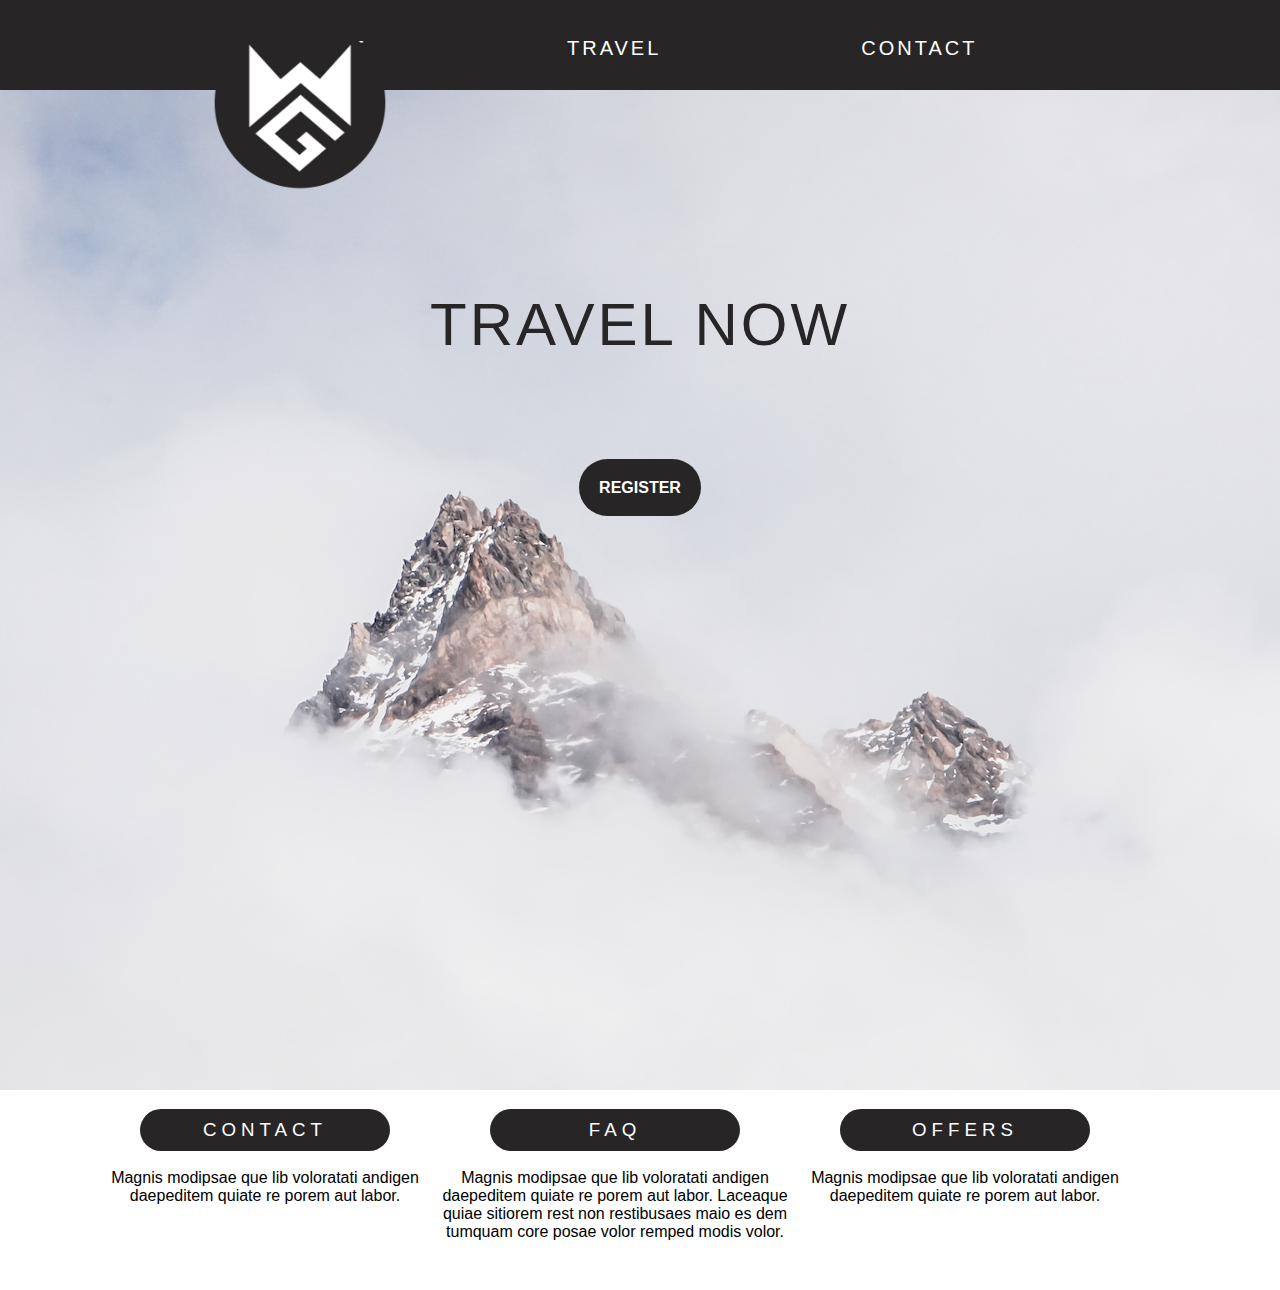
<file: travelnow/index.html>
<!DOCTYPE html>
<html lang="en">
<head>
	<meta charset="UTF-8">
	<title>Final Exam</title>
	<link rel="stylesheet" type="text/css" href="css/style.css">
</head>
<body>
	<section id="menu">
		<div class="container">
			<nav>
				<ul>
					<li><a href="index.html">HOME</a></li>
					<li><a href="travel.html">TRAVEL</a></li>
					<li><a href="contact.html">CONTACT</a></li>
				</ul>
			</nav>
		</div>

<section>
	<div id="logo">
		<img src="images/logo.png" style="width:25em; height:25em;">
	</div>
</section>	


	</section>
	<section id="hero">
		<div id="hero-background">
				<h1>TRAVEL  NOW</h1>
				<a href="register.html">REGISTER</a>		
		</div> 


	</section>
	<section id="footer">


	<div class="box">
			<div id="box1">

				<div id="one"><h3>CONTACT</h3>
					<p>Magnis modipsae que lib voloratati andigen daepeditem quiate re porem aut labor. </p>
				</div>
				<div id="two"><h3>FAQ</h3>
						<p>Magnis modipsae que lib voloratati andigen daepeditem quiate re porem aut labor. Laceaque quiae sitiorem rest non restibusaes maio es dem tumquam core posae volor remped modis volor.</p>
				</div>
				<div id="three"><h3>OFFERS</h3>
							<p>Magnis modipsae que lib voloratati andigen daepeditem quiate re porem aut labor. </p>
				</div>
			</div>
		</div>

	</section>
</body>
</html>
</file>
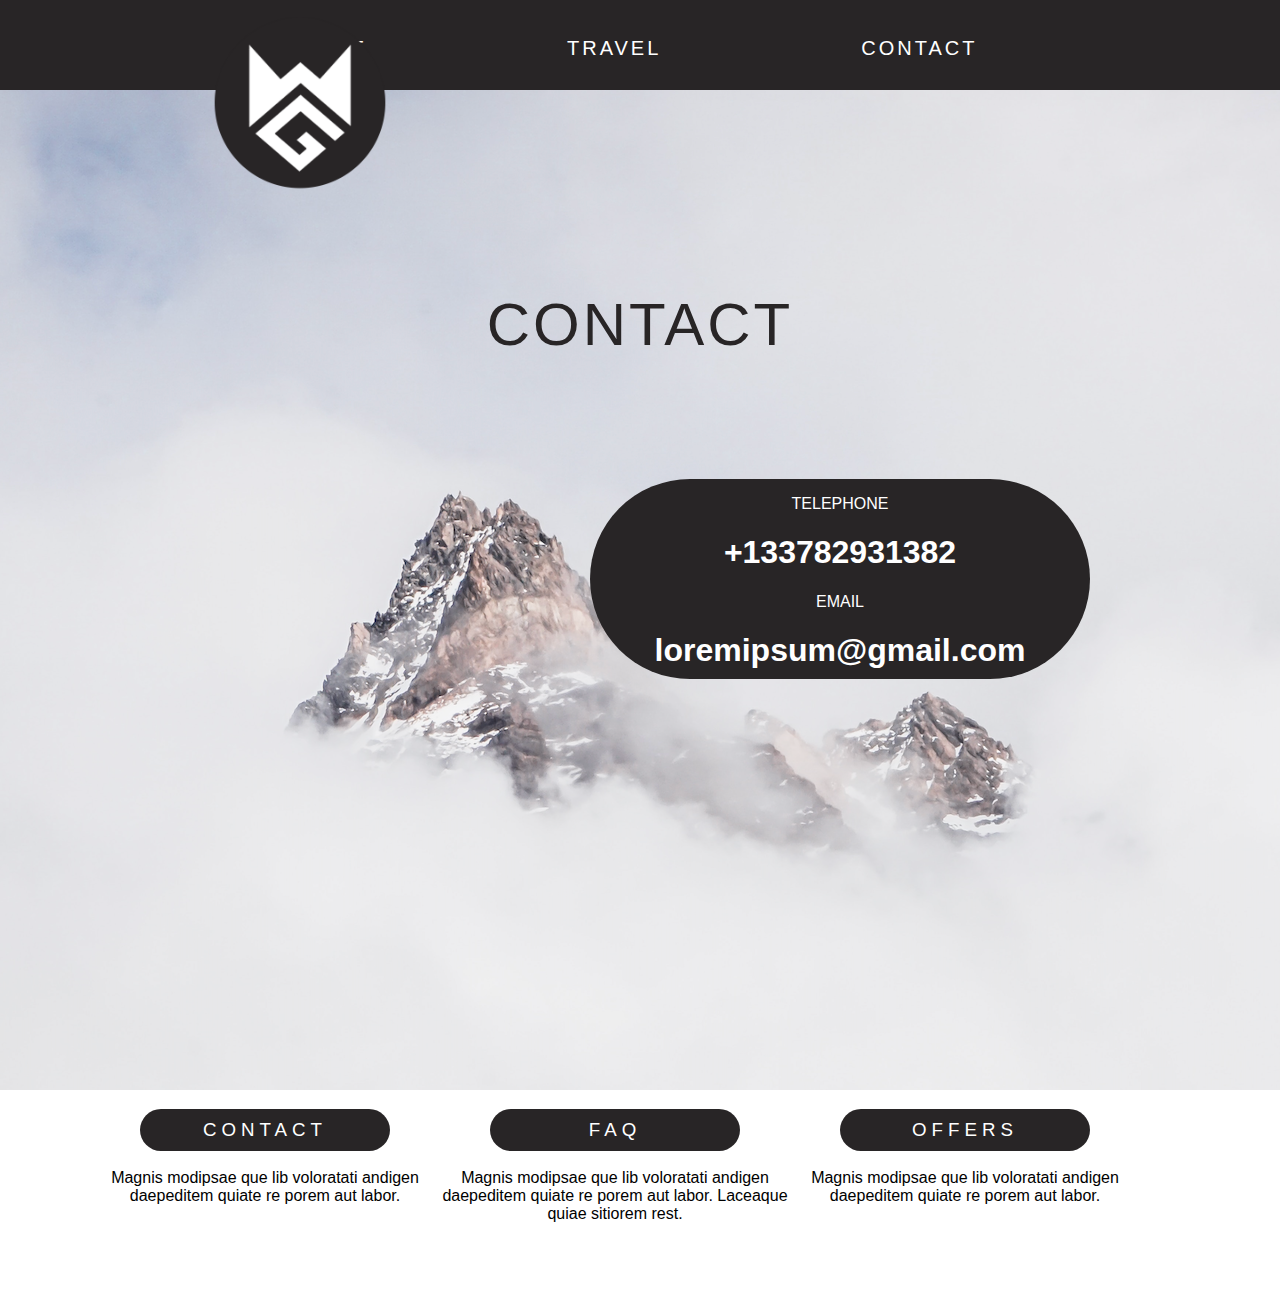
<file: travelnow/contact.html>
<!DOCTYPE html>
<html lang="en">
<head>
	<meta charset="UTF-8">
	<title>Final Exam</title>
	<link rel="stylesheet" type="text/css" href="css/style.css">
</head>
<body>
	<section id="menu">
		<div class="container">
			<nav>
				<ul>
					<li><a href="index.html">HOME</a></li>
					<li><a href="travel.html">TRAVEL</a></li>
					<li><a href="contact.html">CONTACT</a></li>
				</ul>
			</nav>
		</div>

<section>
	<div id="logo">
		<img src="images/logo.png" style="width:25em; height:25em;">
	</div>
</section>	


	</section>
	<section id="hero">
		<div id="hero-background">
				<h1>CONTACT</h1>
<!-- 				<a href="register.html">REGISTER</a> -->
		</div> 
	<div class="contact">
	<p>TELEPHONE</p>
	<h1>+133782931382</h1>
	<p>EMAIL</p>
	<h1>loremipsum@gmail.com</h1>
	</div>

	</section>
	<section id="footer">


	<div class="box">
			<div id="box1">

				<div id="one"><h3>CONTACT</h3>
					<p>Magnis modipsae que lib voloratati andigen daepeditem quiate re porem aut labor. </p>
				</div>
				<div id="two"><h3>FAQ</h3>
						<p>Magnis modipsae que lib voloratati andigen daepeditem quiate re porem aut labor. Laceaque quiae sitiorem rest.</p>
				</div>
				<div id="three"><h3>OFFERS</h3>
							<p>Magnis modipsae que lib voloratati andigen daepeditem quiate re porem aut labor. </p>
				</div>
			</div>
		</div>

	</section>
</body>
</html>
</file>
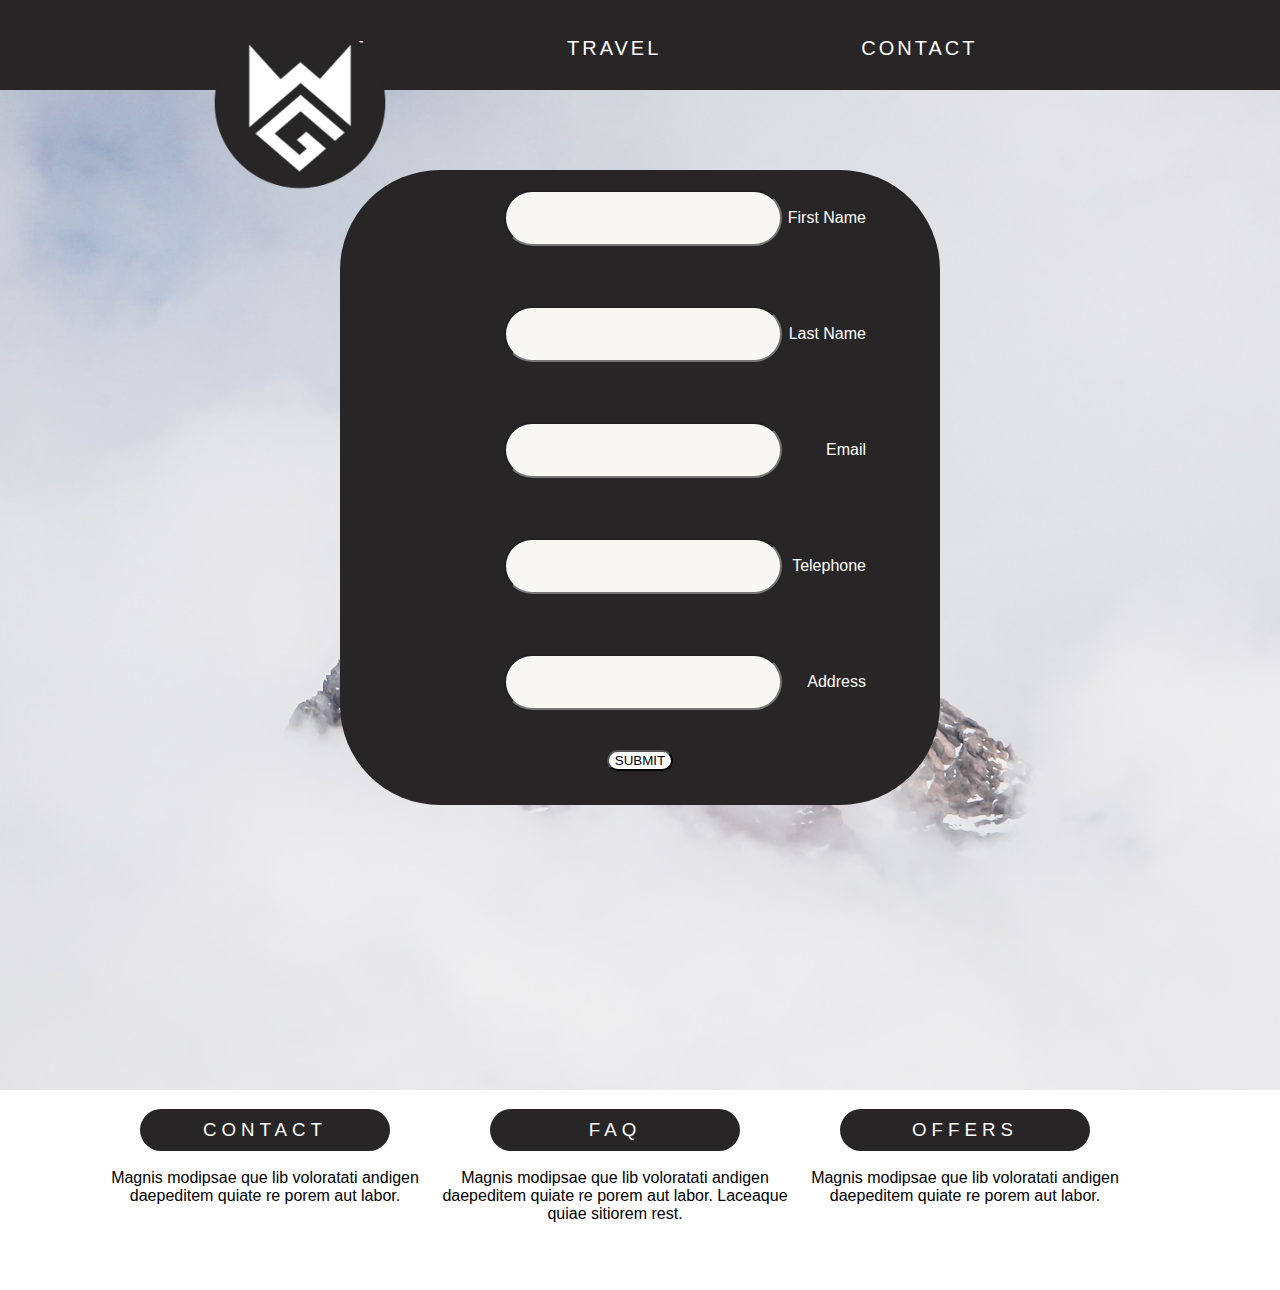
<file: travelnow/register.html>
<!DOCTYPE html>
<html lang="en">
<head>
	<meta charset="UTF-8">
	<title>Final Exam</title>
	<link rel="stylesheet" type="text/css" href="css/style.css">
</head>
<body>
	<section id="menu">
		<div class="container">
			<nav>
				<ul>
					<li><a href="index.html">HOME</a></li>
					<li><a href="travel.html">TRAVEL</a></li>
					<li><a href="contact.html">CONTACT</a></li>
				</ul>
			</nav>
		</div>

<section>
	<div id="logo">
		<img src="images/logo.png" style="width:25em; height:25em;">

	</div>
</section>	


	</section>
	<section id="hero">
		<div id="registration">
		<!-------------------------------registration------------------------------------>

		<div class="container">
			<div class="registration">
							<!-- <h1>Register or Sign in</h1> -->
							<form action="fullsend.php"> 
								<div> 
									<input type="text" name="first" id="first">
									<label for="first">First Name</label>	
									<p> </p> 
								</div> 
								<div>
									<input type="text" name="last" id="last">
									<label for="last">Last Name</label>
									<p></p>
								</div>
								<div>
									<input type="text" name="email" id="email">
									<label for="email">Email</label>
									<p></p>
								</div>

								<div>
									<input type="text" name="telephone" id="telephone">
									<label for="telephone">Telephone</label>
									<p></p>
								</div>
								<div>
									<input type="text" name="address" id="address">
									<label for="address">Address</label>
									<p></p>
								</div>
								<div id="button">

									<button class="btn btn-primary"  onclick="validate()" type="button" >SUBMIT</button>
								</div> 
							</form>

							<div id="error" style="display: none;">
								There is an error.<br> Please check your form again.
							</div>
						</div>
					</div>
				</div>


	</section>
	<section id="footer">


	<div class="box">
			<div id="box1">

				<div id="one"><h3>CONTACT</h3>
					<p>Magnis modipsae que lib voloratati andigen daepeditem quiate re porem aut labor. </p>
				</div>
				<div id="two"><h3>FAQ</h3>
						<p>Magnis modipsae que lib voloratati andigen daepeditem quiate re porem aut labor. Laceaque quiae sitiorem rest.</p>
				</div>
				<div id="three"><h3>OFFERS</h3>
							<p>Magnis modipsae que lib voloratati andigen daepeditem quiate re porem aut labor. </p>
				</div>
			</div>
		</div>

	</section>


</body>
</html>
</file>
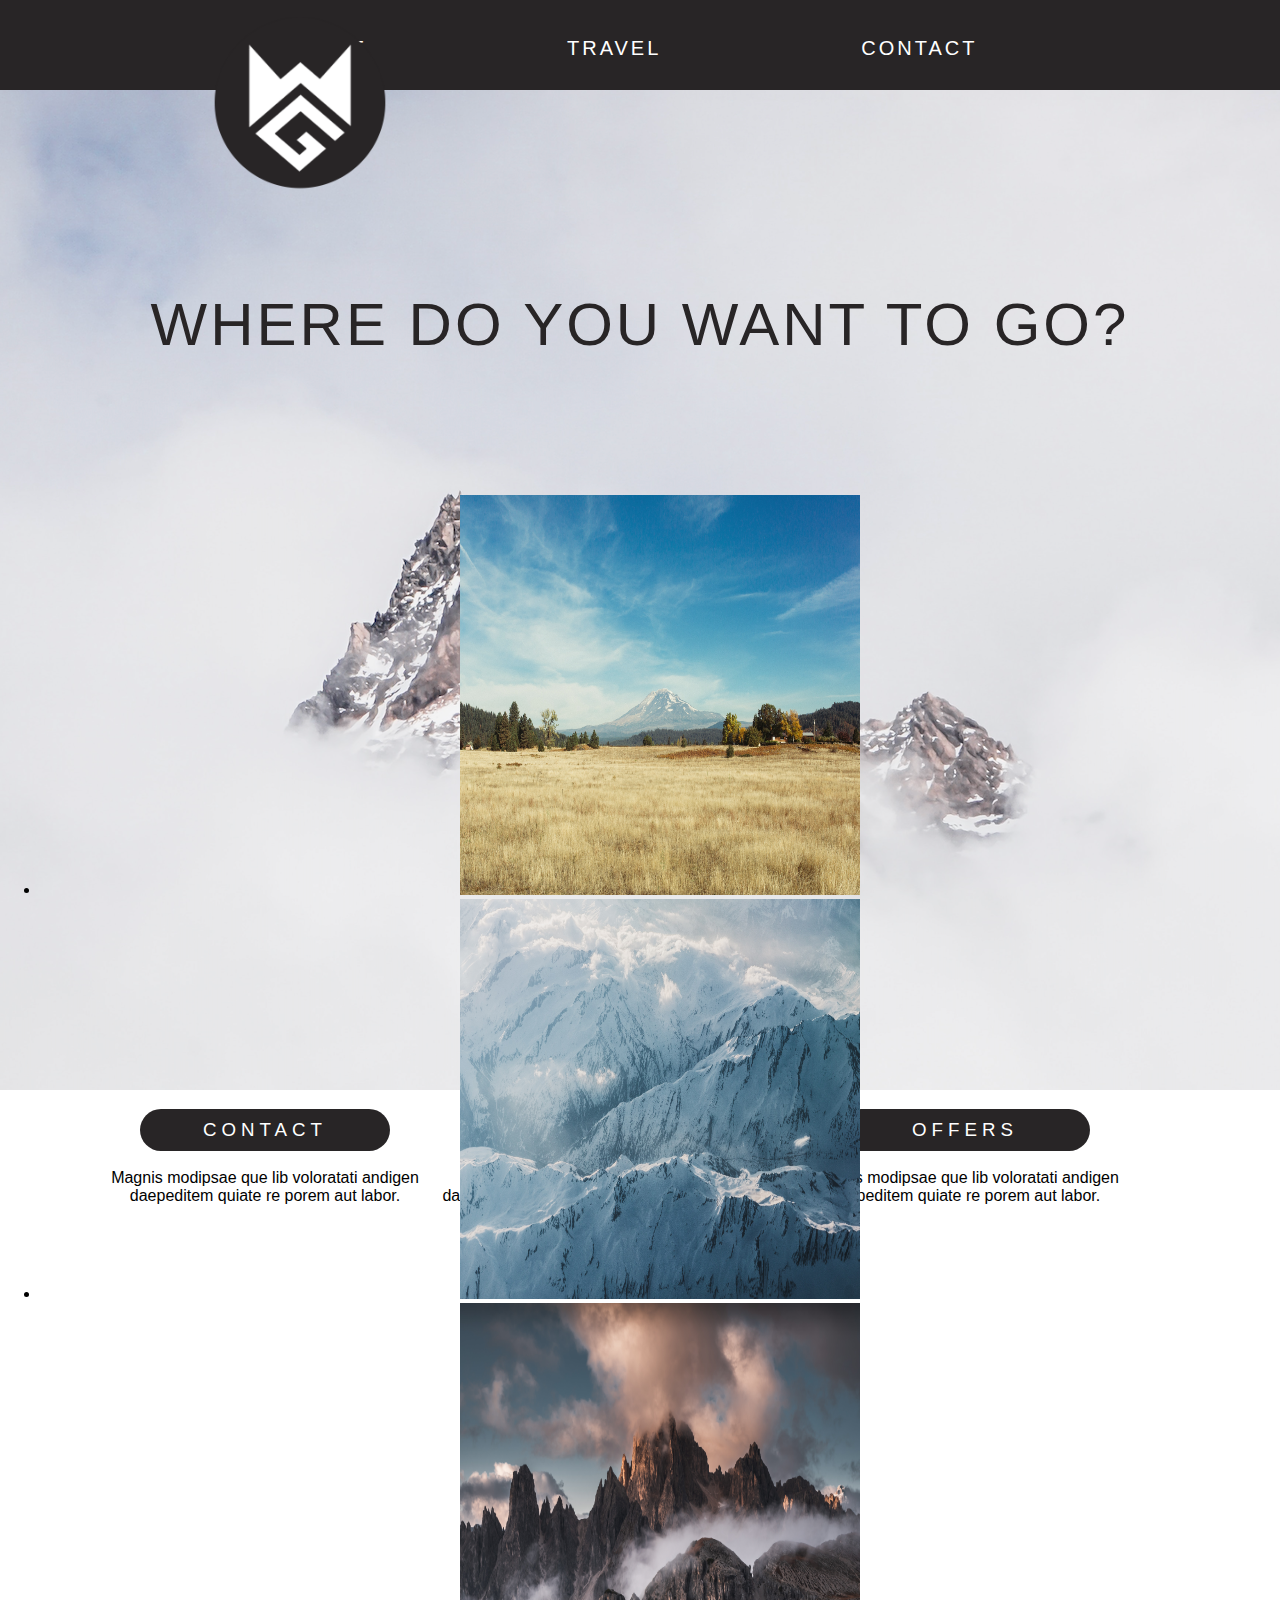
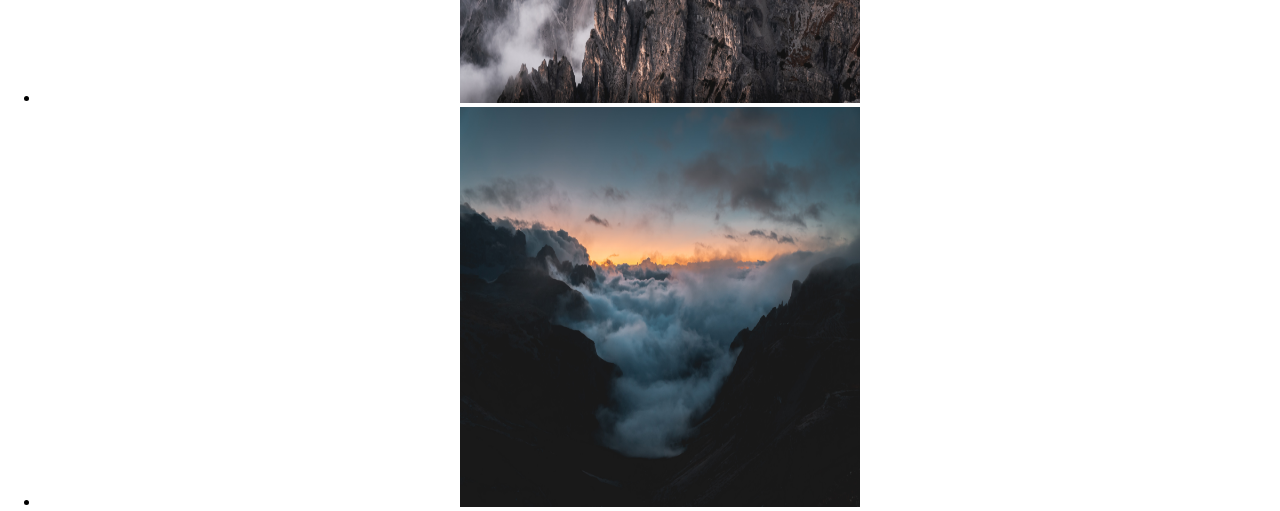
<file: travelnow/travel.html>
<!DOCTYPE html>
<html lang="en">
<head>
	<meta charset="UTF-8">
	<title>Final Exam</title>
	<link rel="stylesheet" type="text/css" href="css/style.css">
</head>
<body>
	<section id="menu">
		<div class="container">
			<nav>
				<ul>
					<li><a href="index.html">HOME</a></li>
					<li><a href="travel.html">TRAVEL</a></li>
					<li><a href="contact.html">CONTACT</a></li>
				</ul>
			</nav>
		</div>

<section>
	<div id="logo">
		<img src="images/logo.png" style="width:25em; height:25em;">
	</div>
</section>	


	</section>
	<section id="hero">
		<div id="hero-background">
				<h1>WHERE DO YOU WANT TO GO?</h1>		
		</div> 
<div id="slider">
				<ul class="slides">
					<li class="slide"><img style="width:25em; height:25em;"src="images/img1.jpg" alt=""></li>
					<li class="slide"><img style="width:25em; height:25em;"src="images/img2.jpg" alt=""></li>
					<li class="slide"><img style="width:25em; height:25em;"src="images/img3.jpg" alt=""></li>
					<li class="slide"><img style="width:25em; height:25em;"src="images/img4.jpg" alt=""></li>
				</ul>
			</div>

	</section>
	<section id="footer">


	<div class="box">
			<div id="box1">

				<div id="one"><h3>CONTACT</h3>
					<p>Magnis modipsae que lib voloratati andigen daepeditem quiate re porem aut labor. </p>
				</div>
				<div id="two"><h3>FAQ</h3>
						<p>Magnis modipsae que lib voloratati andigen daepeditem quiate re porem aut labor. Laceaque quiae sitiorem rest.</p>
				</div>
				<div id="three"><h3>OFFERS</h3>
							<p>Magnis modipsae que lib voloratati andigen daepeditem quiate re porem aut labor. </p>
				</div>
			</div>
		</div>

	</section>
	
</body>
</html>
</file>
<file: travelnow/css/style.css>
body {
	margin:0;
	padding:0;
	text-align:center;

}
.container {
	width: 890px;
	margin: 0 auto;
	overflow: hidden;
}
/*------------HEADER--------------*/
header {
	width:1000%;
	background-color: white;

}

/*------------MENU--------------*/

#menu {
	background-color: #282526;
	background-repeat: repeat-x;
	position: relative;
	/*overflow: hidden;*/
}



#menu nav ul {
	margin: 0;
	padding: 0;
	padding-top: 27px;
	padding-bottom:10px;
	overflow: hidden;

}

#menu nav ul li {
	list-style-type: none;
	float: left;
}

#menu nav ul li a {
	display: block;
	font-family: Source Sans Pro, sans-serif;
	font-size: 20px;
	font-weight: lighter;
	letter-spacing: 3px;
	color: white;
	/*font-weight: bold;*/
	text-align: center;
	text-decoration: none;
	padding: 10px 100px;
	margin-bottom: 10px;

}
#menu nav ul li a:hover{
	background-color: #737171;
	text-align:center;
	border-radius: 100px;

}
#logo{

	/*text-align: right;*/
	max-height: 10px;
	position: absolute;
	margin-left: 100px;
	margin-top: -185px;


}
/*--------------HERO---------------*/
#hero {
	height: 1000px;
	background-image: url(../images/back1.png);
	background-repeat: repeat-x;
	background-position: center top;
	padding-bottom: -50px;
}
#hero-background h1 {
	margin:0;
	padding:0;
	font-family: Lato, sans-serif;
	color: #282526;
	font-size: 60px;
	font-weight: lighter;
	letter-spacing: 3px;
	padding-top: 200px;
	padding-bottom: 120px;
}

/*................registration..................*/


 .registration{
    width:600px;
    height:635px;
    background-color: #282526;
    margin:0 auto;
    position:relative;
    margin-top: 80px;
    border-radius: 100px;


}

.registration form > div{
   
    margin-bottom:40px;
}

.registration form > div p {
    position:absolute;
    /*top:170px; */
    left:38px;
    /*color:red;*/
}


.registration #button button{
    background-color: white;
    /*margin-left: 200px;*/
    color: black;
    border-radius: 100px;

    
}

.registration h1{
    color:white;
    /*margin-top: 20px;*/
    margin-left: 130px;
    padding-bottom: 40px;

}


label {
  display:inline-block;
  width: 80px;
  text-align:right;
  color: white;
  font-family:sans-serif;
}

input {
  font-family:sans-serif;
  height:50px;
  width:270px;
  margin-left: 90px;
  margin-top: 20px;

  background-color: #F8F7F4;
  border-radius: 100px;
  /*margin-right: 40px;*/

}

/*#registration {*/
	height: 200px;
	font-family: Lato, sans-serif;
	color: #282526;
	font-size: 20px;
	font-weight: lighter;
	letter-spacing: 3px;
	padding-top: -50px;
	padding-bottom: 120px;
	/*border-radius: 100px;*/
}
#registration h1{
	margin:0;
	padding:0;
	font-family: Lato, sans-serif;
	color: #282526;
	font-size: 60px;
	font-weight: lighter;
	letter-spacing: 3px;
	padding-top: 200px;
	padding-bottom: 120px;
}
/*-------------------------------------*/
/*_____CONTACT_____*/
.contact {
	font-family: sans-serif;
	color: white;
	background-color:#282526;
	height: 200px;
	width: 500px;
	border-radius: 100px;
	position: absolute;
	margin-left: 590px;
}

/*--------------------*/
#hero a{

	height:69px;
	width:360px;
	background-color:#282526;
	padding:20px;
	text-decoration: none;
	color:white;
	font-weight:bold;
	margin:0 auto;
	text-align: center;
	font-family: Myriad Pro,sans-serif;
	border-radius: 100px;
	margin-top:20px;
}

#hero a:hover{
background-color:#737171;

}	
/*--------------FOOTER----------------*/

#footer{
	background-color: #282526;
	background-repeat: repeat-x;
	margin-bottom: 200px;
}

.underhero p{
	padding-bottom: :20px;
}

.underhero{
	width:870px;

}

#one{
	float:left;
	width:350px;
}
#box1 h3{
	letter-spacing: 5px;
	font-weight: lighter;
	background-color: #282526;
	border-radius: 100px;
	color: white;
	padding: 10px;
	margin-right: 50px;
	margin-left: 50px;
}
#box1 h3:hover{
background-color:#737171;
}

#two{
	float:left;
	width:350px;
}

#three{
	float:left;
	width:350px;
}

#box1{
	width:1100px;
	text-align:center;
	margin:0 auto;
	font-family: sans-serif;
	font-weight: lighter;
}
</file>
